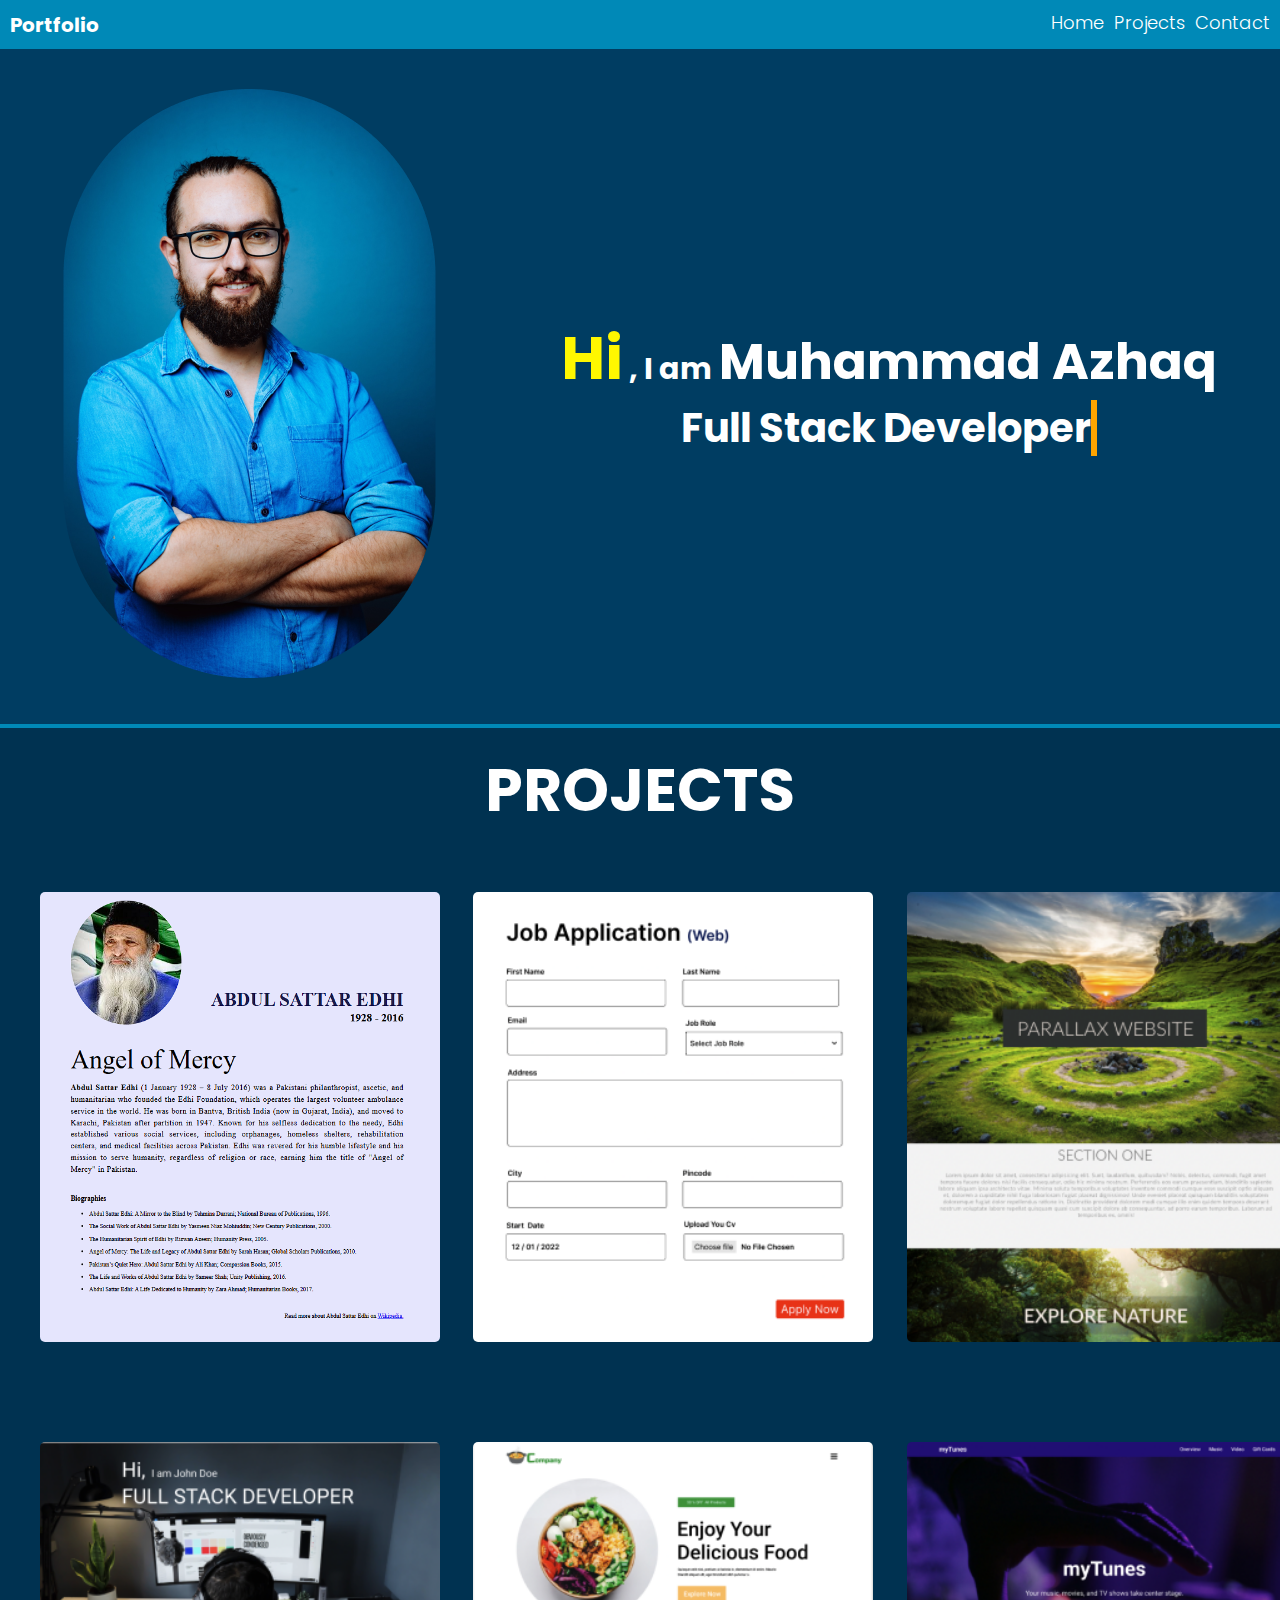
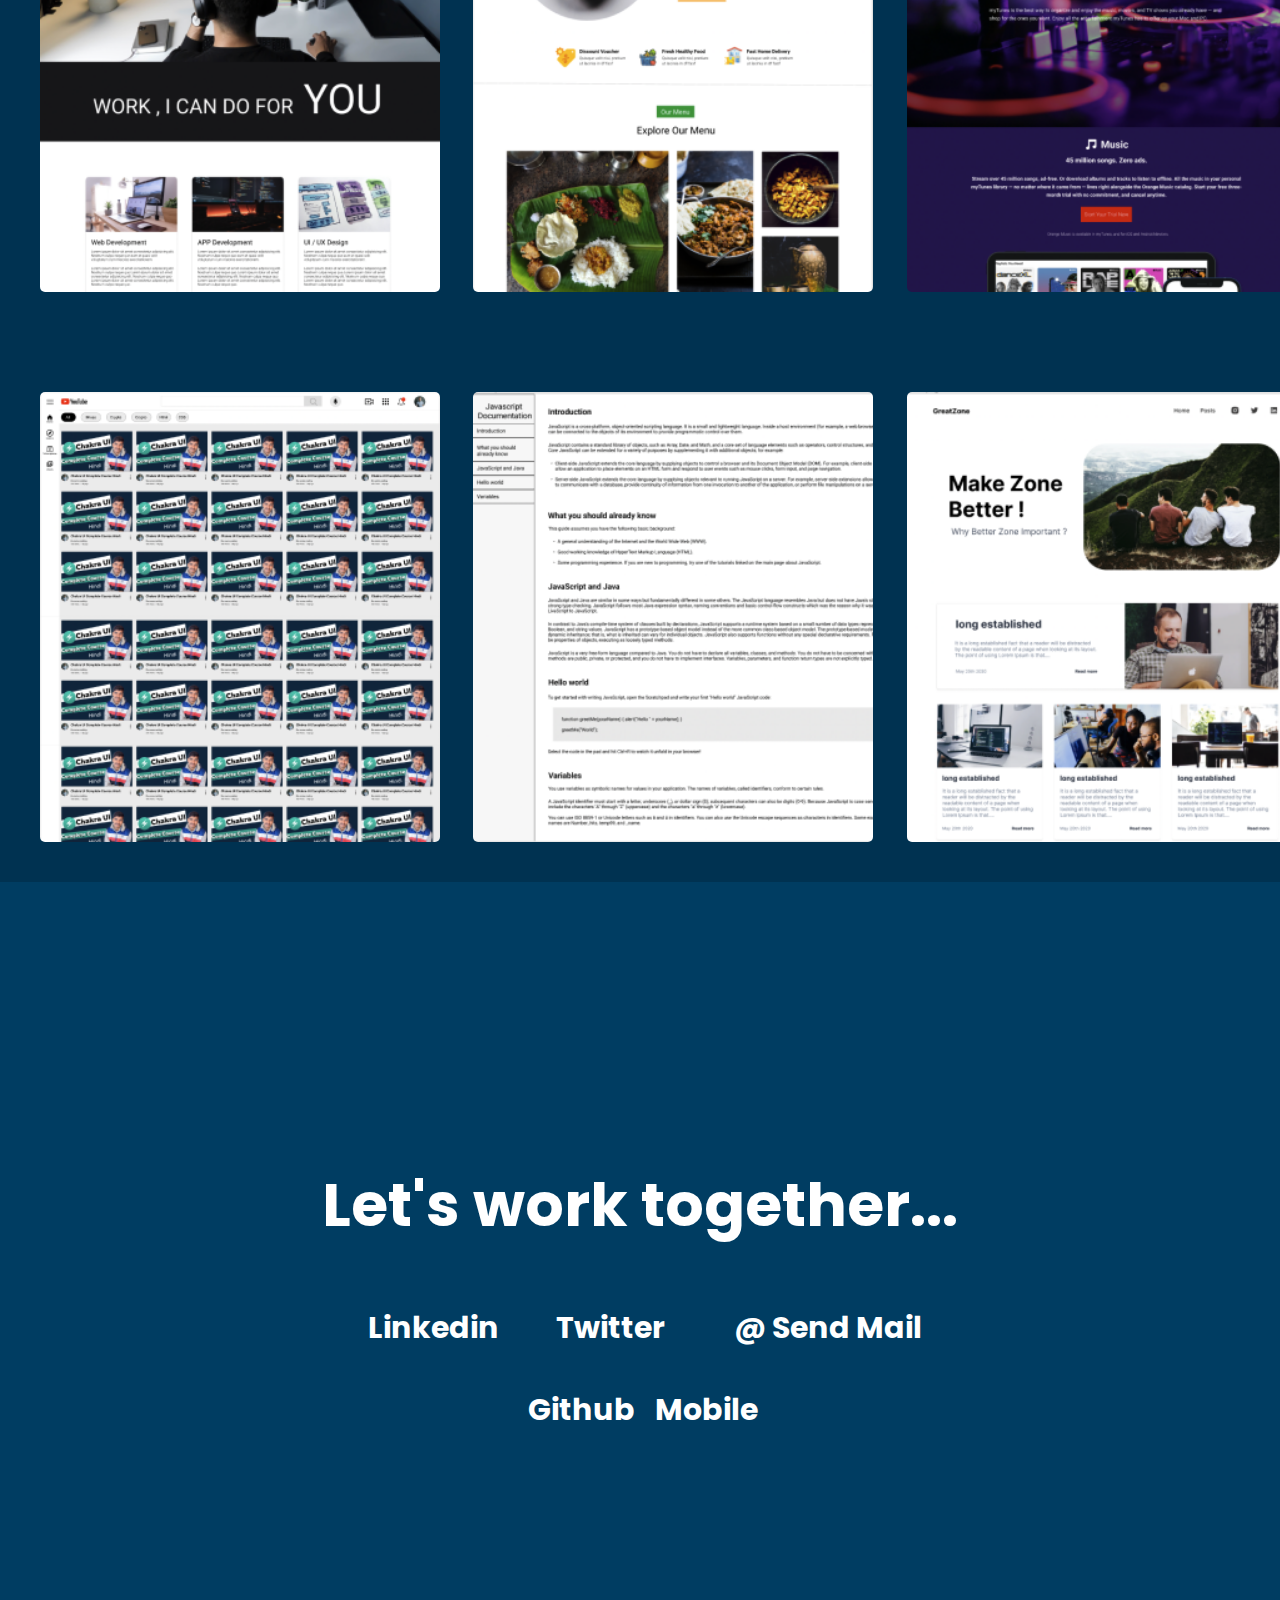
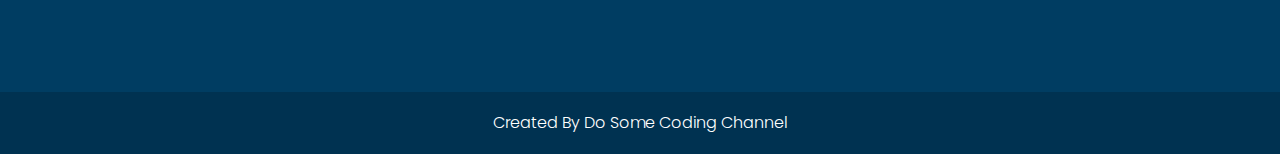
<file: index.html>
<!DOCTYPE html>
<html lang="en">
  <head>
    <meta charset="UTF-8" />
    <meta http-equiv="X-UA-Compatible" content="IE=edge" />
    <meta name="viewport" content="width=device-width, initial-scale=1.0" />
    <title>Portfolio Website</title>
    <link rel="stylesheet" href="style.css" />
  </head>
  <body>
    <header>
      <nav class="container">
        <div class="logo">Portfolio</div>
        <ul>
          <a href="#hero">
            <li>Home</li>
          </a>
          <a href="#project">
            <li>Projects</li>
          </a>
          <a href="#contact">
            <li>Contact</li>
          </a>
        </ul>
      </nav>
    </header>
    <main>
      <section id="hero">
        <div class="container">
          <div class="hero_image">
            <img src="images/hero.png" alt="hero image" />
          </div>
          <div class="hero_content">
            <h1>
              <span class="hi_text">Hi</span> , I am
              <span class="name_text">Muhammad Azhaq</span>
            </h1>
            <h2>Full Stack Developer</h2>
          </div>
        </div>
      </section>
      <section id="project">
        <h2>PROJECTS</h2>
        <div class="container">
          <div class="project_container">
            <div class="grid_item">
              <div class="card">
                <img
                  src="images/projectase.png"
                  alt="Project 1"
                  height="450"
                  width="400"
                />
                <a href="Project 1/index.html">
                  <div class="card_content">
                    <h3>Tribute Website</h3>
                  </div>
                </a>
              </div>
            </div>
            <div class="grid_item">
              <div class="card">
                <img src="images/Project2.png" alt="Project 2" />
                <a href="Project 2/index.html">
                  <div class="card_content">
                    <h3>Job Application</h3>
                  </div>
                </a>
              </div>
            </div>
            <div class="grid_item">
              <div class="card">
                <img src="images/project3.png" alt="Project 1" />
                <a href="/Project 3/index.html">
                  <div class="card_content">
                    <h3>Parallax Website</h3>
                  </div>
                </a>
              </div>
            </div>
            <div class="grid_item">
              <div class="card">
                <img src="images/project4.png" alt="Project 4" />
                <a href="/Project 4/index.html">
                  <div class="card_content">
                    <h3>Landing Page</h3>
                  </div>
                </a>
              </div>
            </div>
            <div class="grid_item">
              <div class="card">
                <img src="images/project5.png" alt="Project 5" />
                <a href="/Project 5/index.html">
                  <div class="card_content">
                    <h3>Restaurant Website</h3>
                  </div>
                </a>
              </div>
            </div>
            <div class="grid_item">
              <div class="card">
                <img src="images/project6.png" alt="Project 6" />
                <a href="/Project 6/index.html">
                  <div class="card_content">
                    <h3>Music Website</h3>
                  </div>
                </a>
              </div>
            </div>
            <div class="grid_item">
              <div class="card">
                <img src="images/project7.png" alt="Project 7" />
                <a href="/Project 7/index.html">
                  <div class="card_content">
                    <h3>Youtube Clone</h3>
                  </div>
                </a>
              </div>
            </div>
            <div class="grid_item">
              <div class="card">
                <img src="images/project8.png" alt="Project 8" />
                <a href="/Project 8/index.html">
                  <div class="card_content">
                    <h3>Documentation Website</h3>
                  </div>
                </a>
              </div>
            </div>
            <div class="grid_item">
              <div class="card">
                <img src="images/project9.png" alt="Project 9" />
                <a href="/Project 9/home.html">
                  <div class="card_content">
                    <h3>Blog Website</h3>
                  </div>
                </a>
              </div>
            </div>
          </div>
        </div>
      </section>
      <section id="contact">
        <div class="container">
          <h2>Let's work together...</h2>
          <div class="top_contact">
            <div class="contact_way">
              <i class="fab fa-linkedin"></i>
              <h3>Linkedin</h3>
            </div>
            <div class="contact_way">
              <i class="fa fa-twitter"></i>
              <h3>Twitter</h3>
            </div>
            <div class="contact_way">
              <h3>@ Send Mail</h3>
            </div>
          </div>
          <div class="bottom_contact">
            <div class="contact_way">
              <i class="fab fa-github"></i>
              <h3>Github</h3>
            </div>
            <div class="contact_way">
              <i class="fa fa-mobile"></i>
              <h3>Mobile</h3>
            </div>
          </div>
        </div>
      </section>
    </main>
    <footer>
      <div class="container">Created By Do Some Coding Channel</div>
    </footer>
  </body>
</html>
</file>
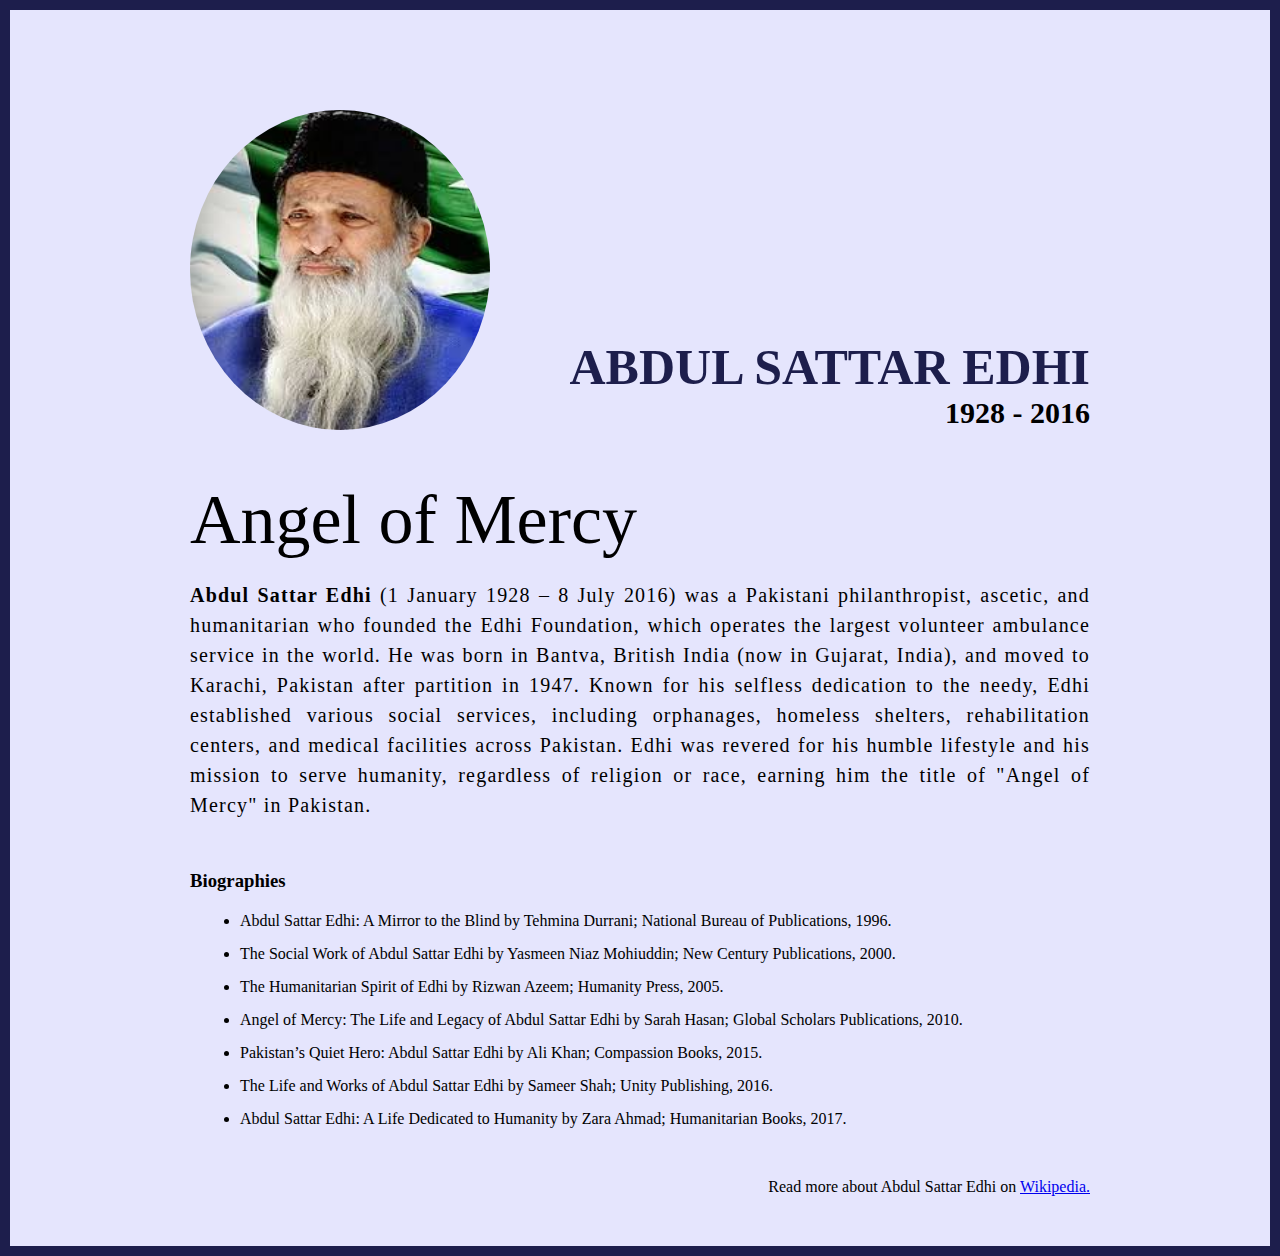
<file: Project 1/index.html>
<!DOCTYPE html>
<html lang="en">
  <head>
    <meta charset="UTF-8" />
    <meta http-equiv="X-UA-Compatible" content="IE=edge" />
    <meta name="viewport" content="width=device-width, initial-scale=1.0" />
    <title>The Tribute Website | Abdul Sattar Edhi</title>
    <link rel="stylesheet" href="style.css" />
  </head>
  <body>
    <div class="container">
      <div class="content">
        <section class="top_section">
          <div class="image_container">
            <img src="./images/ase.jpg" alt="tribute" />
          </div>
          <div>
            <h1>Abdul Sattar Edhi</h1>
            <h4>1928 - 2016</h4>
          </div>
        </section>
        <section class="about_section">
          <h2>Angel of Mercy</h2>
          <p>
            <b>Abdul Sattar Edhi</b> (1 January 1928 – 8 July 2016) was a
            Pakistani philanthropist, ascetic, and humanitarian who founded the
            Edhi Foundation, which operates the largest volunteer ambulance
            service in the world. He was born in Bantva, British India (now in
            Gujarat, India), and moved to Karachi, Pakistan after partition in
            1947. Known for his selfless dedication to the needy, Edhi
            established various social services, including orphanages, homeless
            shelters, rehabilitation centers, and medical facilities across
            Pakistan. Edhi was revered for his humble lifestyle and his mission
            to serve humanity, regardless of religion or race, earning him the
            title of "Angel of Mercy" in Pakistan.
          </p>
        </section>
        <section class="biography_section">
          <h3>Biographies</h3>
          <ul>
            <li>
              Abdul Sattar Edhi: A Mirror to the Blind by Tehmina Durrani;
              National Bureau of Publications, 1996.
            </li>
            <li>
              The Social Work of Abdul Sattar Edhi by Yasmeen Niaz Mohiuddin;
              New Century Publications, 2000.
            </li>
            <li>
              The Humanitarian Spirit of Edhi by Rizwan Azeem; Humanity Press,
              2005.
            </li>
            <li>
              Angel of Mercy: The Life and Legacy of Abdul Sattar Edhi by Sarah
              Hasan; Global Scholars Publications, 2010.
            </li>
            <li>
              Pakistan’s Quiet Hero: Abdul Sattar Edhi by Ali Khan; Compassion
              Books, 2015.
            </li>
            <li>
              The Life and Works of Abdul Sattar Edhi by Sameer Shah; Unity
              Publishing, 2016.
            </li>
            <li>
              Abdul Sattar Edhi: A Life Dedicated to Humanity by Zara Ahmad;
              Humanitarian Books, 2017.
            </li>
          </ul>
        </section>
        <footer>
          <p>
            Read more about Abdul Sattar Edhi on
            <a href="https://en.wikipedia.org/wiki/Abdul_Sattar_Edhi"
              >Wikipedia.</a
            >
          </p>
        </footer>
      </div>
    </div>
  </body>
</html>
</file>
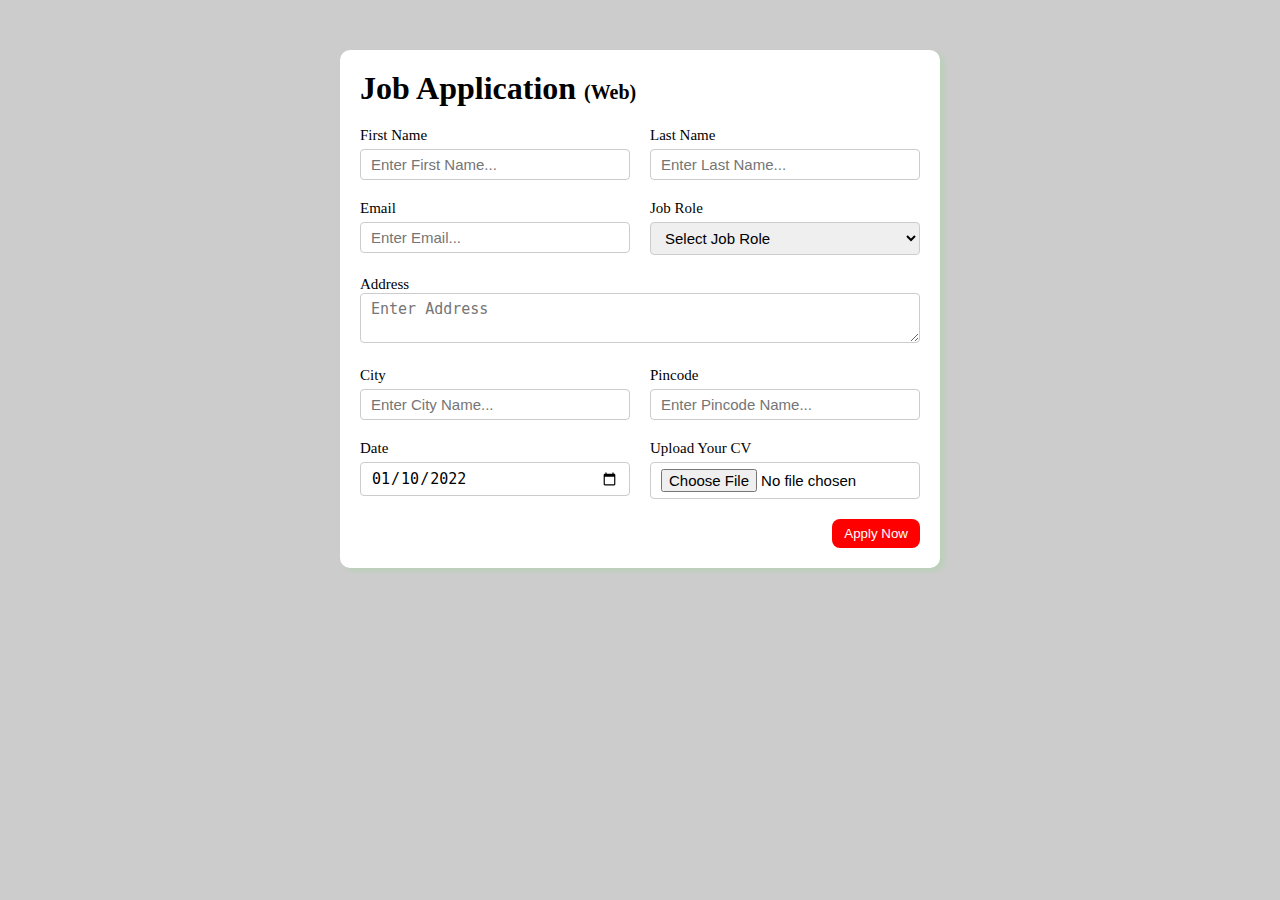
<file: Project 2/index.html>
<!DOCTYPE html>
<html lang="en">
  <head>
    <meta charset="UTF-8" />
    <meta http-equiv="X-UA-Compatible" content="IE=edge" />
    <meta name="viewport" content="width=device-width, initial-scale=1.0" />
    <title>Job Application Form</title>
    <link rel="stylesheet" href="style.css" />
  </head>
  <body>
    <div class="container">
      <div class="apply_box">
        <h1>
          Job Application
          <span class="title_small">(Web)</span>
        </h1>
        <form action="">
          <div class="form_container">
            <div class="form_control">
              <label for="first_name"> First Name </label>
              <input
                id="first_name"
                name="first_name"
                placeholder="Enter First Name..."
              />
            </div>
            <div class="form_control">
              <label for="last_name"> Last Name </label>
              <input
                id="last_name"
                name="last_name"
                placeholder="Enter Last Name..."
              />
            </div>
            <div class="form_control">
              <label for="email"> Email </label>
              <input
                type="email"
                id="email"
                name="email"
                placeholder="Enter Email..."
              />
            </div>
            <div class="form_control">
              <label for="job_role"> Job Role </label>
              <select id="job_role" name="job_role">
                <option value="">Select Job Role</option>
                <option value="frontend">Frontend Developer</option>
                <option value="backend">Backend Developer</option>
                <option value="full_stack">Full Stack Developer</option>
                <option value="ui_ux">UI UX Designer</option>
              </select>
            </div>
            <div class="textarea_control">
              <label for="address"> Address </label>
              <textarea
                id="address"
                name="address"
                row="4"
                cols="50"
                placeholder="Enter Address"
              ></textarea>
            </div>
            <div class="form_control">
              <label for="city"> City </label>
              <input id="city" name="city" placeholder="Enter City Name..." />
            </div>
            <div class="form_control">
              <label for="pincode"> Pincode </label>
              <input
                type="number"
                id="pincode"
                name="pincode"
                placeholder="Enter Pincode Name..."
              />
            </div>
            <div class="form_control">
              <label for="date"> Date </label>
              <input value="2022-01-10" type="date" id="date" name="date" />
            </div>
            <div class="form_control">
              <label for="upload"> Upload Your CV </label>
              <input type="file" id="upload" name="upload" />
            </div>
          </div>
          <div class="button_container">
            <button type="submit">Apply Now</button>
          </div>
        </form>
      </div>
    </div>
  </body>
</html>
</file>
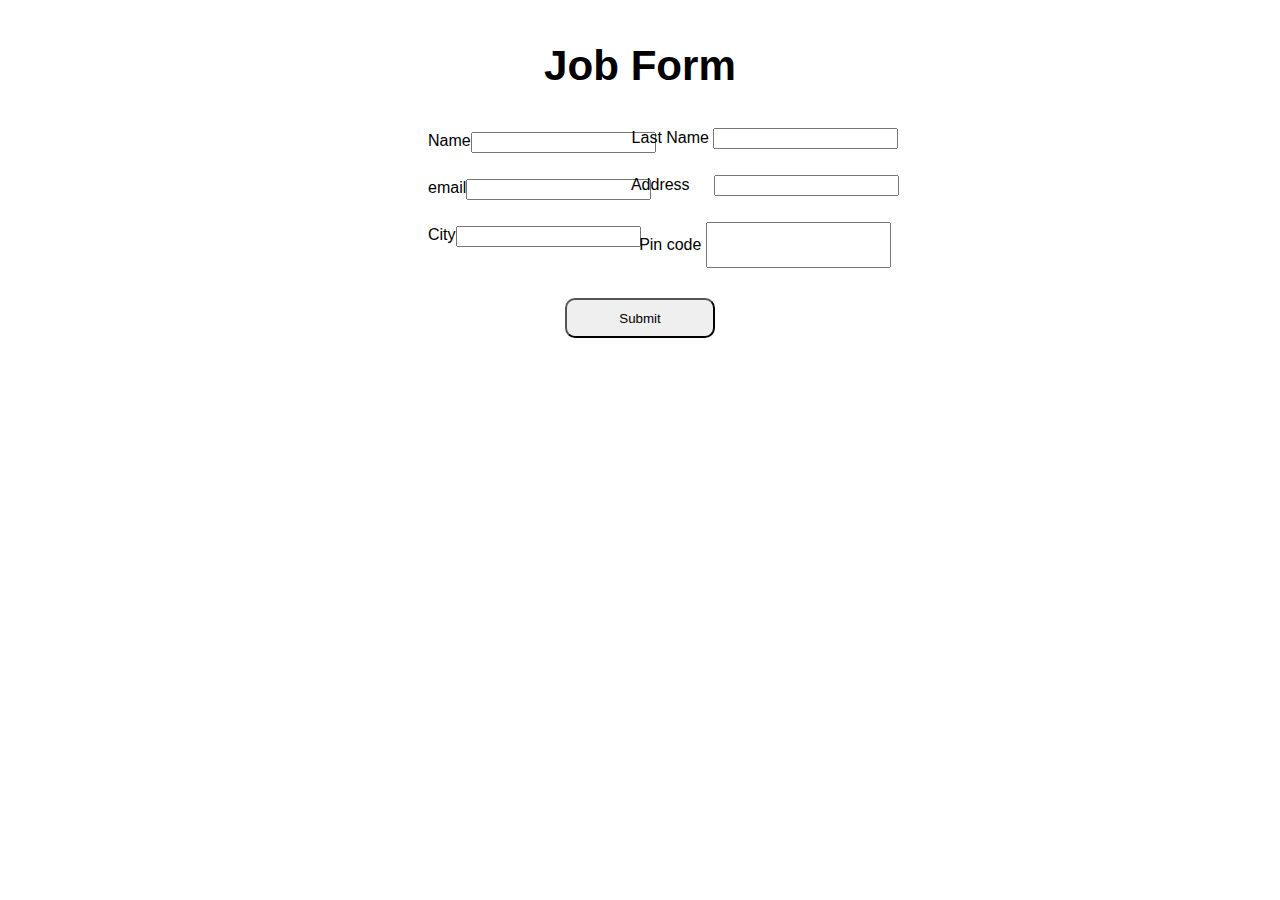
<file: Project 2/styling.html>
<!DOCTYPE html>
<html lang="en">
  <head>
    <meta charset="UTF-8" />
    <meta name="viewport" content="width=device-width, initial-scale=1.0" />
    <link rel="stylesheet" href="styles.css" />
    <title>Document</title>
  </head>
  <body>
    <div class="heading">
      <h3>Job Form</h3>
    </div>
    <div class="formname">
      <label for="">Name</label>
      <input type="text" name="" id="" />
    </div>
    <div class="lastname">
      <label for="">Last Name</label>
      <input type="text" name="" id="" />
    </div>
    <div class="email">
      <label for="">email</label>
      <input type="text" name="" id="" />
    </div>
    <div class="address">
      <label for="">Address</label>
      <input type="text" name="" id="" />
    </div>
    <div class="city">
      <label for="">City </label>
      <input type="text" name="" id="" />
    </div>
    <div class="pincode">
      <label for="">Pin code </label>
      <input type="text" name="" id="" />
    </div>
    <div class="submit-btn">
      <input type="submit" />
    </div>
  </body>
</html>
</file>
<file: style.css>
@import url("https://fonts.googleapis.com/css2?family=Poppins:ital,wght@0,100;0,200;0,300;0,400;0,500;0,600;0,700;0,800;0,900;1,100;1,200;1,300;1,400;1,500;1,600;1,700;1,800;1,900&display=swap");
:root {
  --lighting-color: #0089b7;
  --dark-color: #003d62;
  --darker-color: #003251;
  --secondary-color: #fff700;
}
* {
  margin: 0;
  padding: 0;
  box-sizing: border-box;
}

html {
  font-size: 62.5%;
}
body,
html {
  font-family: "Poppins", sans-serif;
  font-weight: 300;
  line-height: 1.4;
  scroll-behavior: smooth;
  color: white;
}
body {
  font-size: 1.4rem;
}

.container {
  max-width: 1300px;
  margin: 0 auto;
}
a {
  text-decoration: none;
  color: white;
}
ul {
  list-style: none;
}
header {
  position: sticky;
  top: 0;
  z-index: 100;
  background: var(--lighting-color);
}

section {
  scroll-margin-top: 50px;
}

nav {
  display: flex;
  justify-content: space-between;
  align-items: center;
  padding: 1rem;
}
nav ul {
  display: flex;
  gap: 1rem;
}
nav li {
  font-size: 1.8rem;
  border-bottom: 0.4rem transparent solid;
  transition: 0.3s ease-in-out;
}
nav li:hover {
  border-bottom: 0.4rem var(--secondary-color) solid;
  transition: 0.3s ease-in-out;
}
.logo {
  font-size: 2rem;
  font-weight: 700;
}

#hero {
  background: var(--dark-color);
  padding: 4rem 0;
  border-bottom: 4px solid var(--lighting-color);
  max-height: 100vh;
}
#hero .container {
  display: flex;
  justify-content: space-around;
  align-items: center;
}
.hero_content {
  display: grid;
  place-items: center;
}

#hero h1 {
  font-size: 3rem;
  font-weight: bold;
}

.hi_text {
  font-size: 6rem;
  font-weight: bold;
  color: var(--secondary-color);
}
.name_text {
  font-size: 5rem;
}

#hero h2 {
  font-size: 4rem;
  font-weight: bold;

  overflow: hidden; /* Ensures the content is not revealed until the animation */
  border-right: 0.15em solid orange; /* The typwriter cursor */
  white-space: nowrap; /* Keeps the content on a single line */
  margin: 0 auto; /* Gives that scrolling effect as the typing happens */ /* Adjust as needed */
  animation: typing 5s steps(40, end), blink-caret 0.75s step-end infinite;
}
@keyframes typing {
  from {
    width: 0;
  }
  to {
    width: 100%;
  }
}
@keyframes blink-caret {
  from,
  to {
    border-color: transparent;
  }
  50% {
    border-color: orange;
  }
}

/* Project Section */

#project {
  background: var(--darker-color);
}

#project h2 {
  font-size: 6rem;
  text-align: center;
  padding: 2rem 0;
}
.project_container {
  display: grid;
  grid-template-columns: repeat(auto-fit, minmax(320px, 1fr));
  gap: 2rem;
}
.grid_item {
  display: grid;
  place-items: center;
  margin: 40px;
}

.card {
  width: 400px;
  display: flex;
  flex-direction: column;
  border-radius: 0.5rem;
  overflow: hidden;
  transition: 0.2s ease-in-out;
}
.card:hover {
  transform: scale(1.05);
  transition: 1s ease-in-out;
}
.card:hover img {
  transform: scale(1.05);
  transition: 0.3s ease-in-out;
  opacity: 0.8;
}
.card:hover .card_content {
  background: white;
  color: var(--dark-color);
  transform: translateY(0px);
}

.card_content {
  padding: 2rem;
  position: relative;
  top: -6.5rem;
  margin-bottom: -6.5rem;
  transition: 0.5s ease-in-out;
  transform: translateY(100px);
}
.card_content h3 {
  text-align: center;
}

/* Contact Section */
#contact {
  background: var(--dark-color);
}

#contact h2 {
  font-size: 6rem;
  text-align: center;
  margin: 2rem 0;
}

#contact .container {
  height: 90vh;
  display: flex;
  flex-direction: column;
  gap: 4rem;
  justify-content: center;
}

.top_contact {
  max-width: 800px;
  display: grid;
  margin: 0 auto;
  grid-template-columns: repeat(auto-fit, minmax(80px, 1fr));
}
.contact_way {
  display: flex;
  gap: 1rem;
  align-items: center;
}

.contact_way i {
  font-size: 3rem;
}
.contact_way h3 {
  font-size: 3rem;
  font-weight: bold;
}

.bottom_contact {
  max-width: 400px;
  gap: 1rem;
  display: grid;
  margin: 0 auto;
  grid-template-columns: repeat(auto-fit, minmax(80px, 1fr));
}

/* Footer */

footer {
  background: var(--darker-color);
  padding: 2rem;
  color: white;
  font-size: 1.6rem;
  text-align: center;
}

/* Media Query */

@media (max-width: 786px) {
  html {
    font-size: 40%;
  }
  #hero .container {
    flex-direction: column;
  }
  .hero_image {
    display: grid;
    place-items: center;
  }
  #contact .container {
    height: 70vh;
  }
}
@media (max-width: 500px) {
  html {
    font-size: 32%;
  }
  #hero .container {
    flex-direction: column;
  }
  .hero_image {
    display: grid;
    place-items: center;
  }
  #contact .container {
    height: 50vh;
  }
}

.hero_image {
  animation: bounceInLeft 1.5s ease forwards;
}

@keyframes bounceInLeft {
  0% {
    opacity: 0;
    transform: translateX(-300px);
  }
  60% {
    opacity: 1;
    transform: translateX(30px);
  }
  80% {
    transform: translateX(-10px);
  }
  100% {
    transform: translateX(0);
  }
}
</file>
<file: Project 2/style.css>
* {
  margin: 0;
  padding: 0;
  box-sizing: border-box;
}

body {
  background-color: #ccc;
}
.container {
  max-width: 900px;
  margin: 0 auto;
}

.apply_box {
  max-width: 600px;
  padding: 20px;
  background-color: white;
  margin: 0 auto;
  margin-top: 50px;
  box-shadow: 4px 3px 5px rgba(16, 255, 3, 0.1);
  border-radius: 10px;
}

.title_small {
  font-size: 20px;
}

.form_container {
  margin-top: 20px;
  display: grid;
  grid-template-columns: repeat(auto-fit, minmax(200px, 1fr));
  gap: 20px;
}
.form_control {
  display: flex;
  flex-direction: column;
}

label {
  font-size: 15px;
  margin-bottom: 5px;
}

input,
select,
textarea {
  padding: 6px 10px;
  border: 1px solid #ccc;
  border-radius: 4px;
  font-size: 15px;
}

input:focus {
  outline-color: red;
}

.button_container {
  display: flex;

  justify-content: flex-end;
  margin-top: 20px;
}
button {
  background-color: red;
  border: transparent solid 2px;
  padding: 5px 10px;
  color: white;
  border-radius: 8px;
  transition: 0.3s ease-in;
}
button:hover {
  background-color: #ccc;
  border: 2px solid red;
  color: black;
  transition: 0.3s ease-out;
  cursor: pointer;
}
.textarea_control {
  grid-column: 1 / span 2;
}
.textarea_control textarea {
  width: 100%;
}

@media (max-width: 460px) {
  .textarea_control {
    grid-column: 1 / span 1;
  }
}
</file>
<file: Project 2/styles.css>
body {
  text-align: center;
  align-items: center;
  font-family: "Lucida Sans", "Lucida Sans Regular", "Lucida Grande",
    "Lucida Sans Unicode", Geneva, Verdana, sans-serif;
}
.heading {
  font-size: 36px;
}
.formname {
  margin-bottom: 10px;
  display: flex;
  margin-left: 420px;
}
.lastname {
  margin-top: -35px;
  margin-bottom: 30px;
  margin-left: 250px;
}
.email {
  margin-bottom: 10px;
  display: flex;
  margin-left: 420px;
}
.address {
  margin-top: -35px;
  margin-bottom: 30px;
  margin-left: 250px;
}
.address label {
  margin-right: 20px;
}
.city {
  margin-bottom: 10px;
  display: flex;
  margin-left: 420px;
}
.pincode {
  margin-top: -35px;
  margin-bottom: 30px;
  margin-left: 250px;
}
.pincode input {
  height: 40px;
}
.submit-btn input {
  width: 150px;
  height: 40px;
  border-radius: 10px;
}
</file>
<file: Project 1/style.css>
* {
  margin: 0; /* Resets the default margin for all elements */
  padding: 0; /* Resets the default padding for all elements */
  box-sizing: border-box; /* Includes padding and border in the element's total width and height */
}

.container {
  background-color: #e5e5fd; /* Sets a light blue background color */
  min-height: 100vh; /* Sets the minimum height to 100% of the viewport height */
  border: 10px solid #1d1e4c; /* Adds a solid border with a specific color and thickness */
}

.content {
  max-width: 900px; /* Sets the maximum width of the content area */
  margin: 0 auto; /* Centers the content horizontally */
}

.top_section {
  margin-top: 100px; /* Adds space above the top section */
  display: flex; /* Uses flexbox layout for child elements */
  justify-content: space-between; /* Distributes space between child elements */
  align-items: flex-end; /* Aligns child elements to the bottom of the container */
}

.top_section h1 {
  font-size: 50px; /* Sets the font size for the heading */
  font-weight: bold; /* Makes the font bold */
  color: #1d1e4c; /* Sets the text color */
  text-transform: uppercase; /* Transforms text to uppercase */
}

.top_section h4 {
  font-size: 30px; /* Sets the font size for the subheading */
  text-align: end; /* Aligns the text to the end (right) */
}

.image_container {
  border-radius: 50%; /* Rounds the corners to make a circular shape */
  overflow: hidden; /* Hides overflow content beyond the border */
}

.image_container,
img {
  width: 300px; /* Sets the width of the image container and image */
  height: 320px; /* Sets the height of the image container and image */
}

.about_section {
  margin-top: 50px; /* Adds space above the about section */
}

.about_section h2 {
  font-size: 70px; /* Sets the font size for the main heading in the about section */
  font-weight: 400; /* Sets the font weight to normal */
  margin-bottom: 20px; /* Adds space below the heading */
}

.about_section p {
  font-size: 20px; /* Sets the font size for the paragraph */
  line-height: 30px; /* Sets the line height for better readability */
  letter-spacing: 1.2px; /* Increases the spacing between letters */
  text-align: justify; /* Justifies the text to align both left and right */
}

.biography_section {
  margin: 50px 0; /* Adds vertical space around the biography section */
}

.biography_section h3 {
  margin-bottom: 20px; /* Adds space below the heading in the biography section */
}

.biography_section ul {
  margin-left: 50px; /* Indents the unordered list from the left */
}

.biography_section li {
  margin-bottom: 15px; /* Adds space below each list item */
}

footer {
  margin: 50px 0; /* Adds vertical space around the footer */
}

footer p {
  text-align: end; /* Aligns the text in the footer to the end (right) */
}
</file>
